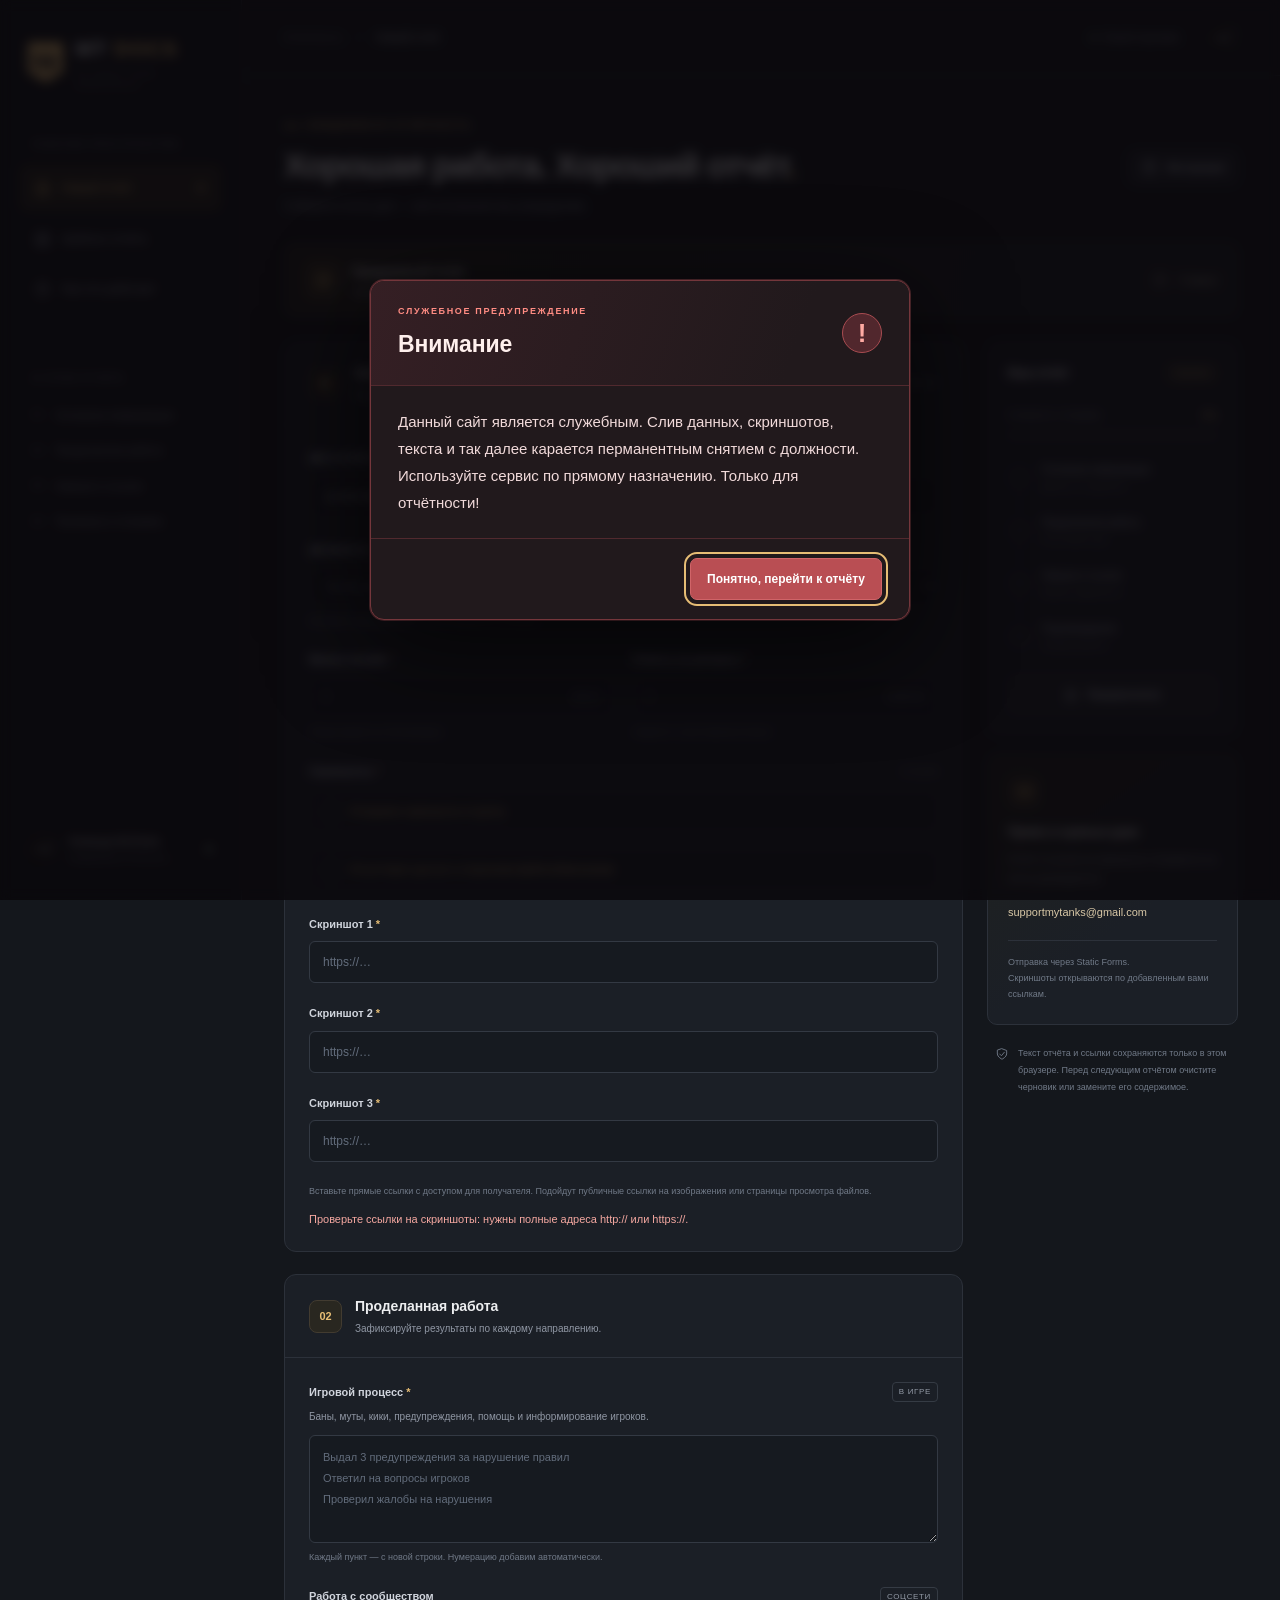
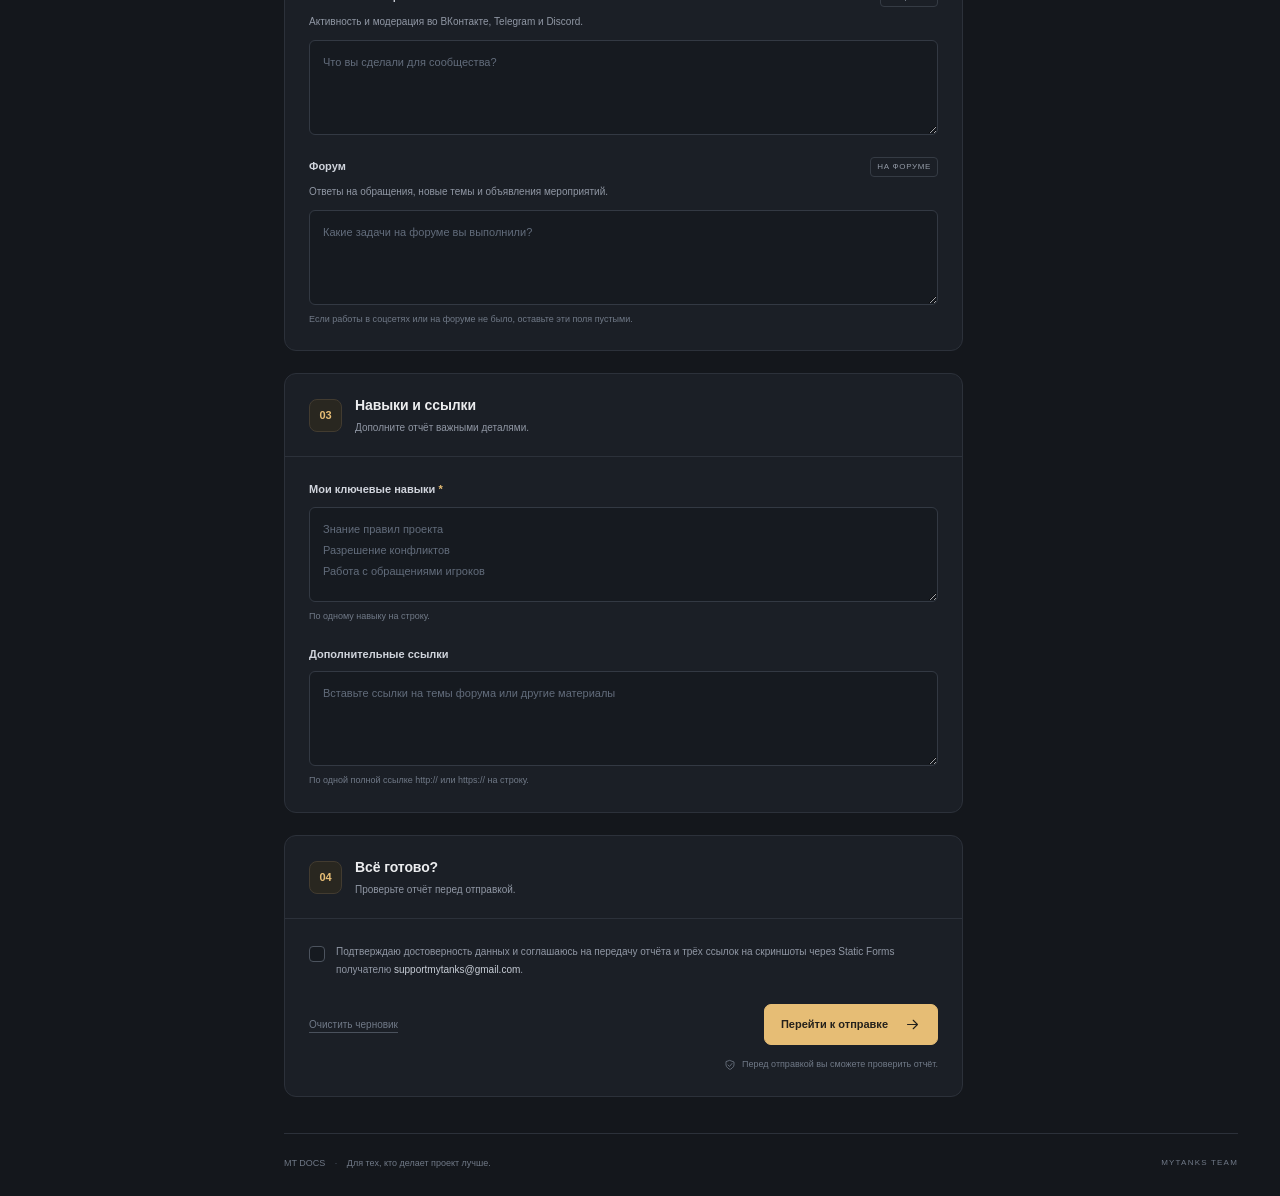
<file: index.html>
<!doctype html>
<html lang="ru">
<head>
  <meta charset="UTF-8">
  <meta name="viewport" content="width=device-width, initial-scale=1">
  <meta name="theme-color" content="#14171c">
  <meta name="application-name" content="MT DOCS">
  <meta name="apple-mobile-web-app-title" content="MT DOCS">
  <meta name="apple-mobile-web-app-capable" content="yes">
  <meta name="apple-mobile-web-app-status-bar-style" content="black-translucent">
  <meta property="og:type" content="website">
  <meta property="og:title" content="MT DOCS · отчётность MyTanks">
  <meta property="og:description" content="Служебный сервис ежедневной отчётности команды MyTanks.">
  <meta property="og:image" content="https://service-mytanks.github.io/MT-DOCS/icon-512.png?v=1">
  <meta property="og:image:width" content="512">
  <meta property="og:image:height" content="512">
  <meta property="og:image:alt" content="Логотип MT DOCS">
  <meta name="twitter:card" content="summary">
  <meta name="twitter:image" content="https://service-mytanks.github.io/MT-DOCS/icon-512.png?v=1">
  <meta name="NewYearTheme" content="FALSE">
  <meta name="description" content="MT DOCS — ежедневная отчётность команды MyTanks. Работа, результаты и скриншоты в одной форме.">
  <meta http-equiv="Content-Security-Policy" content="default-src 'self'; img-src 'self' blob:; style-src 'self'; script-src 'self'; connect-src 'none'; form-action https://api.staticforms.dev; base-uri 'self'; object-src 'none'">
  <title>Новый отчёт · MT DOCS</title>
  <link rel="icon" href="./favicon-32.png?v=1" type="image/png" sizes="32x32">
  <link rel="icon" href="./favicon-16.png?v=1" type="image/png" sizes="16x16">
  <link rel="icon" href="./favicon.png?v=1" type="image/png" sizes="200x200">
  <link rel="shortcut icon" href="./favicon.ico?v=1">
  <link rel="apple-touch-icon" href="./apple-touch-icon.png?v=1" sizes="180x180">
  <link rel="manifest" href="./site.webmanifest?v=1">
  <link rel="stylesheet" href="./styles.css?v=14">
  <script src="./app.js?v=13" defer></script>
</head>
<body>
  <svg class="svg-defs" xmlns="http://www.w3.org/2000/svg" aria-hidden="true"><defs>
    <symbol id="i-doc" viewBox="0 0 24 24"><path d="M14 3H6a2 2 0 0 0-2 2v14a2 2 0 0 0 2 2h12a2 2 0 0 0 2-2V9z"/><path d="M14 3v6h6M8 13h8M8 17h5"/></symbol>
    <symbol id="i-grid" viewBox="0 0 24 24"><rect x="3" y="3" width="7" height="7" rx="1"/><rect x="14" y="3" width="7" height="7" rx="1"/><rect x="3" y="14" width="7" height="7" rx="1"/><rect x="14" y="14" width="7" height="7" rx="1"/></symbol>
    <symbol id="i-help" viewBox="0 0 24 24"><circle cx="12" cy="12" r="9"/><path d="M9.5 9a2.5 2.5 0 0 1 5 .5c0 1.8-2.5 2-2.5 3.5M12 17h.01"/></symbol>
    <symbol id="i-arrow" viewBox="0 0 24 24"><path d="M5 12h14m-6-6 6 6-6 6"/></symbol>
    <symbol id="i-check" viewBox="0 0 24 24"><path d="m5 12 4 4L19 6"/></symbol>
    <symbol id="i-upload" viewBox="0 0 24 24"><path d="M12 16V3m-5 5 5-5 5 5M4 15v5a1 1 0 0 0 1 1h14a1 1 0 0 0 1-1v-5"/></symbol>
    <symbol id="i-mail" viewBox="0 0 24 24"><rect x="3" y="5" width="18" height="14" rx="2"/><path d="m3 7 9 6 9-6"/></symbol>
    <symbol id="i-shield" viewBox="0 0 24 24"><path d="m12 3 8 3v6c0 5-8 9-8 9s-8-4-8-9V6z"/><path d="m8 12 3 3 5-6"/></symbol>
    <symbol id="i-clock" viewBox="0 0 24 24"><circle cx="12" cy="12" r="9"/><path d="M12 7v5l3 2"/></symbol>
    <symbol id="i-close" viewBox="0 0 24 24"><path d="m6 6 12 12M6 18 18 6"/></symbol>
    <symbol id="i-download" viewBox="0 0 24 24"><path d="M12 3v13m-5-5 5 5 5-5M4 17v4h16v-4"/></symbol>
  </defs></svg>

  <aside class="sidebar">
    <a class="brand" href="./" aria-label="MT DOCS — главная"><span class="brand-mark">M<span>T</span></span><span>MT <strong>DOCS</strong><small>MYTANKS TEAM WORKSPACE</small></span></a>
    <div class="workspace-label">РАБОЧЕЕ ПРОСТРАНСТВО</div>
    <nav class="primary-nav" aria-label="Основная навигация">
      <a href="#main" class="nav-item active" aria-current="page"><svg><use href="#i-doc"/></svg>Новый отчёт<span class="nav-plus">+</span></a>
      <button type="button" class="nav-item" data-open="template"><svg><use href="#i-grid"/></svg>Шаблон отчёта</button>
      <button type="button" class="nav-item" data-open="help"><svg><use href="#i-help"/></svg>Как это работает</button>
    </nav>
    <div class="sidebar-divider"></div>
    <div class="workspace-label section-nav-label">В ЭТОМ ОТЧЁТЕ</div>
    <nav class="section-nav" aria-label="Разделы отчёта">
      <a href="#basics"><span>01</span>Основная информация</a>
      <a href="#work"><span>02</span>Проделанная работа</a>
      <a href="#skills"><span>03</span>Навыки и ссылки</a>
      <a href="#finish"><span>04</span>Проверка и отправка</a>
    </nav>
    <div class="sidebar-bottom"><img class="team-avatar" src="./mytanks-avatar.jpg" alt="MyTanks" width="36" height="36"><div>Команда MyTanks<small>Ежедневная отчётность</small></div><span class="online-dot" aria-label="Веб-форма"></span></div>
  </aside>

  <div class="workspace">
    <header class="topbar"><div class="breadcrumb">Отчётность <span>/</span> <strong>Новый отчёт</strong></div><div class="topbar-right"><span class="draft-indicator" id="draft-status" role="status"><span></span>Новый черновик</span><img class="topbar-avatar" src="./mytanks-avatar.jpg" alt="MyTanks" width="36" height="36"></div></header>
    <main id="main">
      <div class="page-heading"><div><div class="eyebrow"><span></span>ЕЖЕДНЕВНАЯ ОТЧЁТНОСТЬ</div><h1>Хорошая работа. <br class="mobile-break"> Хороший отчёт<span>.</span></h1><p>Соберите итоги дня — всё остальное мы упорядочим.</p></div><button class="button button-secondary heading-help" type="button" data-open="help"><svg><use href="#i-help"/></svg>Инструкция</button></div>
      <div class="intro-strip"><div><span class="intro-icon"><svg><use href="#i-doc"/></svg></span><span><strong>Ежедневный отчёт</strong><small>Единый шаблон для команды проекта</small></span></div><span class="time-estimate"><svg><use href="#i-clock"/></svg>~ 5 минут</span></div>
      <noscript><div class="notice">Для заполнения, проверки и отправки отчёта включите JavaScript в браузере.</div></noscript>
      <div class="content-grid">
        <form id="report-form" action="https://api.staticforms.dev/submit" method="POST" target="_blank">
          <input type="hidden" name="apiKey" id="staticforms-api-key" value="sf_aca3770697761941dfd1a6f2">
          <input type="hidden" name="redirectTo" value="https://service-mytanks.github.io/MT-DOCS/thanks.html" id="staticforms-redirect">
          <input type="text" name="honeypot" hidden tabindex="-1" autocomplete="off" aria-hidden="true">
          <input type="hidden" name="subject" id="email-subject" value="MT DOCS — ежедневный отчёт">
          <input type="hidden" name="message" id="report-body">

          <section class="form-card" id="basics" aria-labelledby="basics-title">
            <div class="card-heading"><span class="section-number">01</span><div><h2 id="basics-title">Основная информация</h2><p>Расскажите, кто вы и как прошёл ваш день.</p></div><span class="required-legend">* Обязательно</span></div>
            <div class="card-body">
              <div class="field-row"><div class="field"><label for="report-date">Дата отчёта <span>*</span></label><input type="date" id="report-date" required></div><div class="field"><label for="nickname">Игровой никнейм <span>*</span></label><input type="text" id="nickname" name="name" placeholder="Ваш ник в игре" autocomplete="nickname" maxlength="64" required></div></div>
              <div class="field">
                <label for="position">Должность <span>*</span></label>
                <select id="position" required aria-describedby="position-hint">
                  <option value="" disabled selected>Выберите должность</option>
                  <optgroup label="1. Младший состав">
                    <option>Младший Хелпер</option>
                    <option>Хелпер</option>
                  </optgroup>
                  <optgroup label="2. Средний состав">
                    <option>Младший модератор</option>
                    <option>Модератор</option>
                    <option>Старший модератор</option>
                    <option>Администратор</option>
                    <option>Старший администратор</option>
                  </optgroup>
                  <optgroup label="3. Старший состав — на выбор">
                    <option>Тестировщик</option>
                    <option>Медиа-продакшн</option>
                    <option>Технический специалист</option>
                    <option>Следящий за форумом</option>
                    <option>Старший следящий за форумом</option>
                    <option>Следящий за битвами</option>
                    <option>Старший следящий за битвами</option>
                  </optgroup>
                  <optgroup label="4. Старший и Технический состав">
                    <option>Зам.куратора технических специалистов</option>
                    <option>Куратор технических специалистов</option>
                    <option>Зам куратора администрации</option>
                    <option>Куратор администрации</option>
                    <option>Заместитель Куратора Агентов Поддержки</option>
                    <option>Куратор Агентов Поддержки</option>
                  </optgroup>
                  <optgroup label="5. Высший Административный Состав">
                    <option>Заместитель главного администратора</option>
                  </optgroup>
                </select>
                <small id="position-hint">Выберите вашу должность. Она отобразится в письме</small>
              </div>
              <div class="field-row"><div class="field"><label for="online-minutes">Время онлайн <span>*</span></label><div class="input-with-unit"><input type="number" id="online-minutes" min="0" max="1440" step="1" placeholder="0" inputmode="numeric" required><span>минут</span></div><small>Общее время за отчётный день</small></div><div class="field"><label for="report-count">Ответы на репорты <span>*</span></label><div class="input-with-unit"><input type="number" id="report-count" min="0" max="99999" step="1" placeholder="0" inputmode="numeric" required><span>ответов</span></div><small>Укажите 0, если ответов не было</small></div></div>
              <div class="upload-heading"><label for="screenshot-1">Скриншоты <span>*</span></label><span>3 ссылки</span></div>
              <div class="screenshot-options" role="group" aria-label="Как передать скриншоты">
                <label class="screenshot-option"><input type="checkbox" id="screenshots-to-group"><span>Отправлю скриншоты в группу</span></label>
                <label class="screenshot-option"><input type="checkbox" id="screenshots-no-hosting"><span>Отсутствует доступ к сторонним файлообменникам</span></label>
              </div>
              <div class="field screenshot-link-field"><label for="screenshot-1">Скриншот 1 <span>*</span></label><input type="url" id="screenshot-1" name="screenshot_1" maxlength="2048" placeholder="https://…" inputmode="url" autocomplete="url" required aria-describedby="upload-hint file-error"></div>
              <div class="field screenshot-link-field"><label for="screenshot-2">Скриншот 2 <span>*</span></label><input type="url" id="screenshot-2" name="screenshot_2" maxlength="2048" placeholder="https://…" inputmode="url" autocomplete="url" required aria-describedby="upload-hint file-error"></div>
              <div class="field screenshot-link-field"><label for="screenshot-3">Скриншот 3 <span>*</span></label><input type="url" id="screenshot-3" name="screenshot_3" maxlength="2048" placeholder="https://…" inputmode="url" autocomplete="url" required aria-describedby="upload-hint file-error"></div>
              <p class="field-hint" id="upload-hint">Вставьте прямые ссылки с доступом для получателя. Подойдут публичные ссылки на изображения или страницы просмотра файлов.</p><p class="field-error" id="file-error" role="alert" hidden></p>
            </div>
          </section>

          <section class="form-card" id="work" aria-labelledby="work-title">
            <div class="card-heading"><span class="section-number">02</span><div><h2 id="work-title">Проделанная работа</h2><p>Зафиксируйте результаты по каждому направлению.</p></div></div>
            <div class="card-body">
              <div class="field"><div class="label-row"><label for="game-work">Игровой процесс <span>*</span></label><span class="field-tag">В ИГРЕ</span></div><p class="field-description">Баны, муты, кики, предупреждения, помощь и информирование игроков.</p><textarea id="game-work" rows="4" maxlength="8000" required placeholder="Выдал 3 предупреждения за нарушение правил&#10;Ответил на вопросы игроков&#10;Проверил жалобы на нарушения"></textarea><small>Каждый пункт — с новой строки. Нумерацию добавим автоматически.</small></div>
              <div class="field"><div class="label-row"><label for="community-work">Работа с сообществом</label><span class="field-tag">СОЦСЕТИ</span></div><p class="field-description">Активность и модерация во ВКонтакте, Telegram и Discord.</p><textarea id="community-work" rows="3" maxlength="8000" placeholder="Что вы сделали для сообщества?"></textarea></div>
              <div class="field"><div class="label-row"><label for="forum-work">Форум</label><span class="field-tag">НА ФОРУМЕ</span></div><p class="field-description">Ответы на обращения, новые темы и объявления мероприятий.</p><textarea id="forum-work" rows="3" maxlength="8000" placeholder="Какие задачи на форуме вы выполнили?"></textarea><small>Если работы в соцсетях или на форуме не было, оставьте эти поля пустыми.</small></div>
            </div>
          </section>

          <section class="form-card" id="skills" aria-labelledby="skills-title">
            <div class="card-heading"><span class="section-number">03</span><div><h2 id="skills-title">Навыки и ссылки</h2><p>Дополните отчёт важными деталями.</p></div></div>
            <div class="card-body">
              <div class="field"><label for="key-skills">Мои ключевые навыки <span>*</span></label><textarea id="key-skills" rows="3" maxlength="4000" placeholder="Знание правил проекта&#10;Разрешение конфликтов&#10;Работа с обращениями игроков" required></textarea><small>По одному навыку на строку.</small></div>
              <div class="field"><label for="links">Дополнительные ссылки</label><textarea id="links" rows="3" maxlength="6000" placeholder="Вставьте ссылки на темы форума или другие материалы" aria-describedby="links-hint"></textarea><small id="links-hint">По одной полной ссылке http:// или https:// на строку.</small></div>
            </div>
          </section>

          <section class="form-card finish-card" id="finish" aria-labelledby="finish-title">
            <div class="card-heading"><span class="section-number">04</span><div><h2 id="finish-title">Всё готово?</h2><p>Проверьте отчёт перед отправкой.</p></div></div>
            <div class="card-body"><label class="consent"><input id="consent" type="checkbox" required><span>Подтверждаю достоверность данных и соглашаюсь на передачу отчёта и трёх ссылок на скриншоты через Static Forms получателю <strong>supportmytanks@gmail.com</strong>.</span></label><div class="form-actions"><button type="button" class="text-button" id="clear-draft">Очистить черновик</button><button type="submit" class="button button-primary" id="review-button">Перейти к отправке<svg><use href="#i-arrow"/></svg></button></div><p class="submit-note"><svg><use href="#i-shield"/></svg>Перед отправкой вы сможете проверить отчёт.</p></div>
          </section>
        </form>

        <aside class="report-aside" aria-label="Состояние отчёта">
          <div class="aside-card progress-card"><div class="aside-heading"><h3>Ваш отчёт</h3><span class="draft-badge">Черновик</span></div><div class="progress-summary"><span>Готовность к отправке</span><strong id="progress-value">0%</strong></div><progress id="report-progress" max="4" value="0" aria-label="Готовность отчёта"></progress><ol class="checklist"><li data-check="basics"><span class="check-circle">1</span><div>Основная информация<small>Данные и 3 скриншота</small></div></li><li data-check="work"><span class="check-circle">2</span><div>Проделанная работа<small>Итоги вашего дня</small></div></li><li data-check="skills"><span class="check-circle">3</span><div>Навыки и ссылки<small>Важные подробности</small></div></li><li data-check="finish"><span class="check-circle">4</span><div>Подтверждение<small>Проверка данных</small></div></li></ol><button type="button" class="button button-secondary preview-button" id="preview-button"><svg><use href="#i-doc"/></svg>Предпросмотр</button></div>
          <div class="aside-card delivery-card"><span class="delivery-icon"><svg><use href="#i-mail"/></svg></span><h3>Прямо в нужные руки</h3><p>Отчёт и ссылки на скриншоты отправятся на почту руководителя.</p><span class="recipient">supportmytanks@gmail.com</span><div class="delivery-note">Отправка через Static Forms.<br>Скриншоты открываются по добавленным вами ссылкам.</div></div>
          <div class="local-note"><svg><use href="#i-shield"/></svg><p>Текст отчёта и ссылки сохраняются только в этом браузере. Перед следующим отчётом очистите черновик или замените его содержимое.</p></div>
        </aside>
      </div>
      <footer class="page-footer"><span>MT DOCS <span class="footer-dot">·</span> Для тех, кто делает проект лучше.</span><span>MYTANKS TEAM</span></footer>
    </main>
  </div>

  <dialog id="service-warning" aria-labelledby="service-warning-title" class="service-warning"><div class="dialog-heading"><div><span class="eyebrow">СЛУЖЕБНОЕ ПРЕДУПРЕЖДЕНИЕ</span><h2 id="service-warning-title">Внимание</h2></div><span class="service-warning-mark" aria-hidden="true">!</span></div><div class="dialog-body"><p class="service-warning-copy">Данный сайт является служебным. Слив данных, скриншотов, текста и так далее карается перманентным снятием с должности. Используйте сервис по прямому назначению. Только для отчётности!</p></div><div class="dialog-actions"><button type="button" class="button button-primary" data-close>Понятно, перейти к отчёту</button></div></dialog>

  <dialog id="preview-dialog" aria-labelledby="preview-title"><div class="dialog-heading"><div><span class="eyebrow">ПЕРЕД ОТПРАВКОЙ</span><h2 id="preview-title">Ваш ежедневный отчёт</h2></div><button type="button" class="icon-button" data-close aria-label="Закрыть предпросмотр"><svg><use href="#i-close"/></svg></button></div><div class="dialog-body"><p class="dialog-description" id="preview-description">Так будет выглядеть отчёт и три ссылки на скриншоты.</p><pre id="preview-text"></pre><div class="preview-attachments" id="preview-attachments"></div><p class="notice compact" id="send-notice">После подтверждения отчёт будет передан Static Forms обычной POST-формой.</p><p class="field-error" id="send-error" role="alert" hidden></p></div><div class="dialog-actions"><button type="button" class="button button-secondary" id="download-report"><svg><use href="#i-download"/></svg>Скачать .txt</button><button type="button" class="button button-primary" id="confirm-send">Перейти к отправке<svg><use href="#i-arrow"/></svg></button><button type="button" class="button button-primary" id="back-to-form" data-close hidden>Продолжить заполнение</button></div></dialog>

  <dialog id="help-dialog" aria-labelledby="help-title"><div class="dialog-heading"><div><span class="eyebrow">ВСЁ ПРОСТО</span><h2 id="help-title">Один день. Один отчёт.</h2></div><button type="button" class="icon-button" data-close aria-label="Закрыть инструкцию"><svg><use href="#i-close"/></svg></button></div><div class="dialog-body help-body"><ol><li><strong>Заполните основные данные</strong><p>Выберите дату, укажите никнейм, должность, минуты онлайна и число ответов на репорты.</p></li><li><strong>Добавьте 3 ссылки на скриншоты</strong><p>Сначала загрузите изображения в файловое хранилище и откройте доступ получателю отчёта. Затем вставьте три ссылки.</p></li><li><strong>Подведите итоги</strong><p>Каждую выполненную задачу и навык напишите с новой строки. Если игровой работы не было, укажите это явно. Необязательные разделы можно оставить пустыми.</p></li><li><strong>Проверьте и отправьте</strong><p>Откройте предпросмотр и подтвердите отправку отчёта через Static Forms.</p></li></ol><div class="notice"><strong>Получатель отчётов</strong><p>Static Forms отправляет письма адресату, настроенному в разделе Delivery вашей формы. Убедитесь, что там указан supportmytanks@gmail.com и что адрес подтверждён.</p></div><p class="privacy-note">Сайт публичный, но сами отчёты не публикуются на GitHub. Ссылки на скриншоты обрабатываются Static Forms и выбранным файловым хранилищем. Убедитесь, что ссылки открываются у получателя. Локальный черновик доступен другим пользователям этого браузера: на общем компьютере очищайте его после работы.</p></div></dialog>

  <dialog id="clear-dialog" aria-labelledby="clear-title"><div class="dialog-heading"><h2 id="clear-title">Очистить черновик?</h2><button type="button" class="icon-button" data-close aria-label="Отмена"><svg><use href="#i-close"/></svg></button></div><div class="dialog-body"><p>Все поля и ссылки будут очищены. Сохранённый в этом браузере текст тоже будет удалён.</p></div><div class="dialog-actions"><button type="button" class="button button-secondary" data-close>Отмена</button><button type="button" class="button button-danger" id="confirm-clear">Очистить</button></div></dialog>
  <div class="toast" id="toast" role="status" hidden></div>
</body>
</html>
</file>
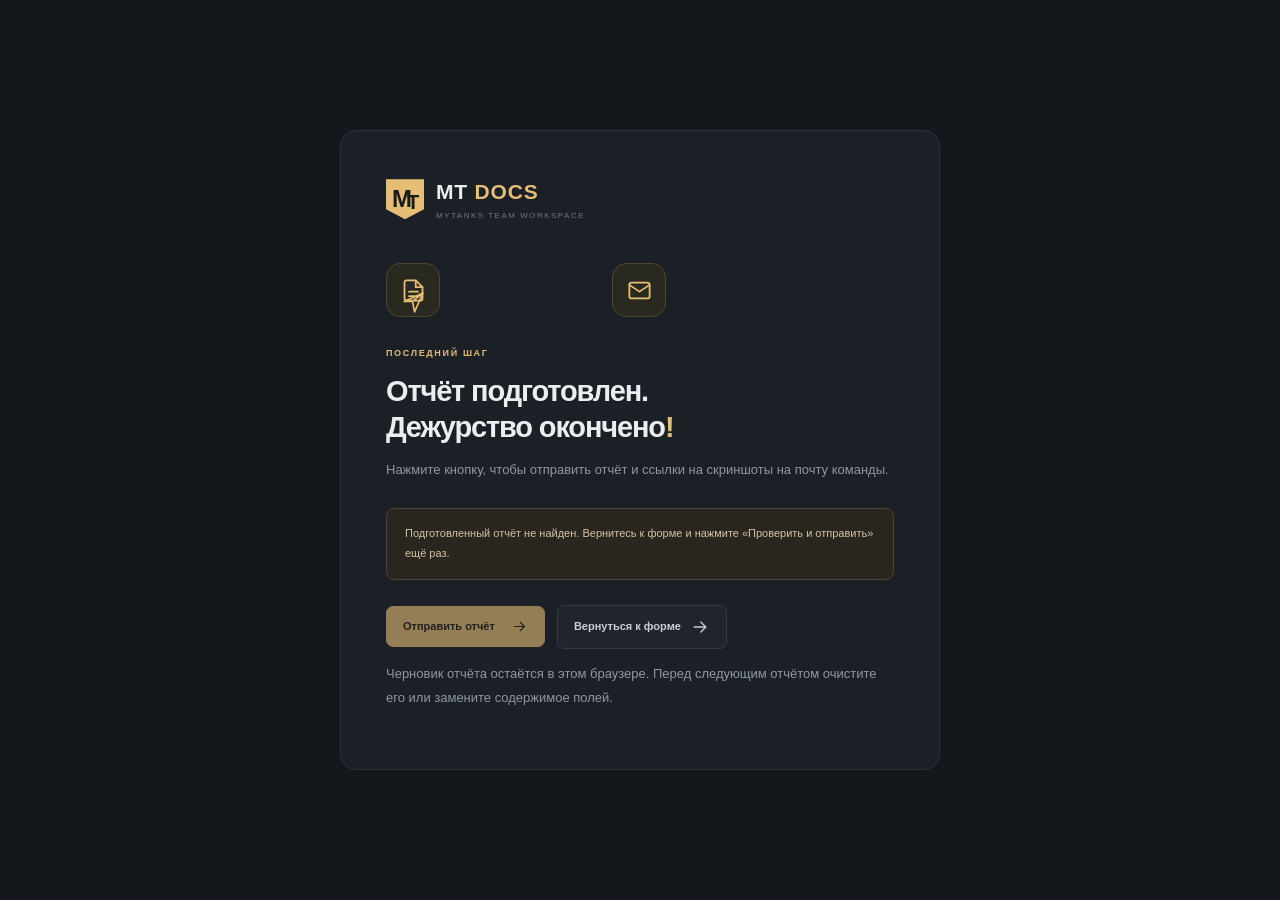
<file: thanks.html>
<!doctype html>
<html lang="ru">
<head>
  <meta charset="UTF-8">
  <meta name="viewport" content="width=device-width, initial-scale=1">
  <meta name="theme-color" content="#14171c">
  <meta name="application-name" content="MT DOCS">
  <meta name="apple-mobile-web-app-title" content="MT DOCS">
  <meta name="apple-mobile-web-app-capable" content="yes">
  <meta name="apple-mobile-web-app-status-bar-style" content="black-translucent">
  <meta name="robots" content="noindex">
  <meta http-equiv="Content-Security-Policy" content="default-src 'self'; style-src 'self'; script-src 'self'; form-action https://api.staticforms.dev; object-src 'none'; base-uri 'self'">
  <title>Отправка отчёта · MT DOCS</title>
  <link rel="icon" href="./favicon-32.png?v=1" type="image/png" sizes="32x32">
  <link rel="icon" href="./favicon-16.png?v=1" type="image/png" sizes="16x16">
  <link rel="icon" href="./favicon.png?v=1" type="image/png" sizes="200x200">
  <link rel="shortcut icon" href="./favicon.ico?v=1">
  <link rel="apple-touch-icon" href="./apple-touch-icon.png?v=1" sizes="180x180">
  <link rel="manifest" href="./site.webmanifest?v=1">
  <link rel="stylesheet" href="./styles.css?v=12">
  <script src="./thanks.js?v=3" defer></script>
</head>
<body class="success-layout">
  <main class="success-card">
    <a class="brand" href="https://service-mytanks.github.io/MT-DOCS/" aria-label="Вернуться в MT DOCS"><span class="brand-mark">M<span>T</span></span><span>MT <strong>DOCS</strong><small>MYTANKS TEAM WORKSPACE</small></span></a>
    <div class="delivery-animation" aria-hidden="true">
      <span class="delivery-endpoint"><svg viewBox="0 0 24 24"><path d="M14 3H6a2 2 0 0 0-2 2v14a2 2 0 0 0 2 2h12a2 2 0 0 0 2-2V9z"/><path d="M14 3v6h6M8 13h8M8 17h5"/></svg></span>
      <svg class="delivery-flight" viewBox="0 0 24 24"><path d="m3 11 18-8-8 18-2-10-8-0Z M11 11l10-8"/></svg>
      <span class="delivery-endpoint"><svg viewBox="0 0 24 24"><rect x="3" y="5" width="18" height="14" rx="2"/><path d="m3 7 9 6 9-6"/></svg></span>
    </div>
    <div class="eyebrow">ПОСЛЕДНИЙ ШАГ</div>
    <h1>Отчёт подготовлен.<br>Дежурство окончено<span>!</span></h1>
    <p>Нажмите кнопку, чтобы отправить отчёт и ссылки на скриншоты на почту команды.</p>
    <div class="notice" id="send-status" role="status">Загружаем подготовленный отчёт…</div>
    <div class="success-actions">
      <form id="send-report-form" action="https://api.staticforms.dev/submit" method="POST" target="_blank">
        <input type="hidden" name="apiKey" value="sf_aca3770697761941dfd1a6f2">
        <input type="hidden" name="redirectTo" value="https://service-mytanks.github.io/MT-DOCS/thanks.html?sent=1">
        <input type="text" name="honeypot" hidden tabindex="-1" autocomplete="off" aria-hidden="true">
        <input type="hidden" name="name" id="send-name">
        <input type="hidden" name="subject" id="send-subject">
        <input type="hidden" name="message" id="send-message">
        <input type="hidden" name="screenshot_1" id="send-screenshot-1">
        <input type="hidden" name="screenshot_2" id="send-screenshot-2">
        <input type="hidden" name="screenshot_3" id="send-screenshot-3">
        <button class="button button-primary" id="send-report-button" type="submit" disabled>Отправить отчёт <svg viewBox="0 0 24 24" aria-hidden="true"><path d="M5 12h14m-6-6 6 6-6 6"/></svg></button>
      </form>
      <a class="button button-secondary" href="https://service-mytanks.github.io/MT-DOCS/">Вернуться к форме <svg viewBox="0 0 24 24" aria-hidden="true"><path d="M5 12h14m-6-6 6 6-6 6"/></svg></a>
    </div>
    <p>Черновик отчёта остаётся в этом браузере. Перед следующим отчётом очистите его или замените содержимое полей.</p>
  </main>
</body>
</html>
</file>
<file: styles.css>
@charset "UTF-8";
:root{color-scheme:dark;--bg:#14171c;--sidebar:#111419;--card:#1b1f26;--input:#161a20;--border:#2c313a;--text:#ecedef;--muted:#9097a4;--faint:#707987;--accent:#e6bd75;--accent-dark:#27251f;--green:#92b8a0;--radius:12px;font-family:Inter,"Segoe UI",Arial,sans-serif;font-synthesis:none}
*{box-sizing:border-box}html{scroll-behavior:smooth;scroll-padding-top:95px}body{margin:0;background:var(--bg);color:var(--text);font-size:14px;line-height:1.5}button,input,select,textarea{font:inherit}button,a,input,select,textarea{-webkit-tap-highlight-color:transparent}button{cursor:pointer}button:disabled{cursor:wait;opacity:.6}a{color:inherit;text-decoration:none}button{color:inherit}svg{width:20px;height:20px;fill:none;stroke:currentColor;stroke-width:1.6;stroke-linecap:round;stroke-linejoin:round;flex-shrink:0}button svg{width:17px;height:17px}.svg-defs{position:absolute;width:0;height:0;overflow:hidden}button:focus-visible,a:focus-visible{outline:2px solid var(--accent);outline-offset:4px}[hidden]{display:none!important}
.sidebar{width:242px;background:var(--sidebar);border-right:1px solid var(--border);position:fixed;inset:0 auto 0 0;padding:33px 20px;display:flex;flex-direction:column;z-index:30}.brand{display:flex;gap:12px;align-items:center;margin:0 8px 46px;font-size:21px;font-weight:750;letter-spacing:.8px}.brand strong{color:var(--accent);font-weight:550}.brand small{display:block;font-size:8px;font-weight:500;letter-spacing:1.5px;color:var(--faint);margin-top:3px}.brand-mark{width:38px;height:40px;background:var(--accent);color:#1a1b1d;display:flex;align-items:center;justify-content:center;letter-spacing:-5px;padding-right:4px;font-size:24px;font-weight:900;clip-path:polygon(0 0,100% 0,100% 75%,50% 100%,0 75%)}.brand-mark span{transform:translateY(3px);font-size:20px}.workspace-label{font-size:9px;letter-spacing:1.35px;color:var(--faint);font-weight:600;margin:0 13px 14px}.primary-nav{display:flex;flex-direction:column;gap:6px}.nav-item{display:flex;align-items:center;gap:11px;width:100%;padding:12px 13px;border:1px solid transparent;border-radius:7px;background:none;font-size:12px;text-align:left;color:#9da4af;transition:background .15s,color .15s}.nav-item:hover{background:#1c2026;color:var(--text)}.nav-item.active{background:#28261f;border-color:#3c3428;color:var(--accent)}.nav-item svg{width:17px;height:17px}.nav-plus{margin-left:auto;font-size:20px;line-height:1;font-weight:300}.sidebar-divider{height:1px;background:var(--border);margin:30px 12px}.section-nav{display:flex;flex-direction:column;gap:19px;padding:7px 12px}.section-nav a{font-size:11px;color:#969daa;display:flex;align-items:center;gap:12px}.section-nav a:hover{color:var(--accent)}.section-nav a span{font-size:10px;color:#666f7d;font-variant-numeric:tabular-nums}.sidebar-bottom{margin-top:auto;display:flex;align-items:center;gap:10px;padding:22px 3px 0;border-top:1px solid var(--border);font-size:11px}.sidebar-bottom small{display:block;font-size:9px;color:var(--faint);margin-top:3px}.team-avatar{display:block;width:36px;height:36px;flex-shrink:0;object-fit:cover;border:1px solid var(--border);border-radius:50%;background:#111}.online-dot{height:6px;width:6px;border-radius:50%;background:var(--green);margin-left:auto;margin-right:6px}.workspace{margin-left:242px}.topbar{height:76px;border-bottom:1px solid var(--border);padding:0 42px;display:flex;align-items:center;justify-content:space-between;background:var(--bg)}.breadcrumb{font-size:11px;color:var(--faint);display:flex;gap:15px;align-items:center}.breadcrumb span{color:#4d5561}.breadcrumb strong{font-weight:500;color:#c5c9d0}.topbar-right{display:flex;align-items:center;gap:23px}.draft-indicator{font-size:10px;color:var(--muted);display:flex;align-items:center;gap:7px}.draft-indicator>span{width:5px;height:5px;border-radius:50%;background:var(--green)}.topbar-avatar{display:block;width:36px;height:36px;flex-shrink:0;object-fit:cover;border:1px solid #3b3a34;border-radius:50%;background:#111}main{max-width:1440px;margin:auto;padding:43px 42px 0}.page-heading{display:flex;align-items:center;justify-content:space-between;gap:20px;margin-bottom:28px}.eyebrow{font-size:9px;letter-spacing:1.65px;color:var(--accent);font-weight:600;display:flex;align-items:center;gap:8px}.eyebrow>span{display:block;width:15px;height:2px;background:var(--accent)}h1{font-size:clamp(25px,2.6vw,36px);letter-spacing:-1.15px;font-weight:620;line-height:1.25;margin:12px 0 11px}h1>span{color:var(--accent)}.page-heading p{font-size:12px;color:var(--muted);margin:0}.mobile-break{display:none}.button{min-height:40px;border:1px solid transparent;border-radius:7px;display:inline-flex;align-items:center;justify-content:center;gap:9px;font-size:11px;font-weight:600;padding:11px 16px;transition:background .16s,transform .16s;white-space:nowrap}.button:hover{transform:translateY(-1px)}.button-secondary{background:#20242b;border-color:#343943;color:#c9ced6}.button-secondary:hover{background:#292e37}.button-primary{color:#24211b;background:var(--accent);border-color:var(--accent)}.button-primary:hover{background:#f0cc90}.button-primary svg{margin-left:7px}.heading-help{font-size:10px;min-height:35px;padding:8px 12px;align-self:center}.intro-strip{display:flex;align-items:center;justify-content:space-between;border:1px solid #39352d;background:linear-gradient(100deg,#25241f 0%,#1d2025 75%);border-radius:9px;padding:16px 19px;margin-bottom:24px}.intro-strip>div{display:flex;align-items:center;gap:12px}.intro-icon{color:var(--accent);display:grid;place-items:center;border:1px solid #4c4231;background:#353023;border-radius:8px;width:37px;height:40px}.intro-icon svg{width:18px}.intro-strip strong{font-size:12px;font-weight:600}.intro-strip small{display:block;margin-top:2px;font-size:10px;color:var(--muted)}.time-estimate{display:flex;align-items:center;gap:6px;font-size:10px;color:#c4bba8}.time-estimate svg{width:14px;height:14px}.content-grid{display:grid;grid-template-columns:minmax(0,1fr) 251px;gap:24px;align-items:start}form{min-width:0}.form-card{background:var(--card);border:1px solid var(--border);border-radius:var(--radius);margin-bottom:22px;overflow:hidden;scroll-margin-top:20px}.card-heading{display:flex;align-items:center;gap:13px;border-bottom:1px solid var(--border);padding:21px 24px}.section-number{font-size:11px;color:var(--accent);font-weight:600;display:grid;place-items:center;width:33px;height:33px;border:1px solid #423b30;background:#292720;border-radius:8px;font-variant-numeric:tabular-nums;flex-shrink:0}h2{font-size:14px;letter-spacing:-.1px;font-weight:600;margin:0}.card-heading p{font-size:10px;color:var(--muted);margin:4px 0 0}.required-legend{font-size:9px;color:var(--faint);margin-left:auto;white-space:nowrap}.card-body{padding:24px}.field{margin-bottom:22px;min-width:0}.field:last-child{margin-bottom:0}.field-row{display:grid;grid-template-columns:1fr 1fr;gap:18px}.field-row>.field{margin-bottom:22px}label{display:block;font-size:11px;font-weight:550;margin-bottom:9px;color:#d0d4dc}label>span:not(.upload-number){color:var(--accent)}input:not([type=checkbox],[type=file],[type=hidden]),select,textarea{display:block;width:100%;padding:11px 13px;background:var(--input);color:#e6e8eb;border:1px solid #333943;border-radius:6px;font-size:12px;outline:none;transition:border-color .16s,box-shadow .16s;min-height:41px}input:not([type=checkbox],[type=file],[type=hidden]):focus,select:focus,textarea:focus{border-color:#b99760;box-shadow:0 0 0 3px #e6bd7510}input::placeholder,textarea::placeholder{color:#626c7b;opacity:1}select{min-width:0;max-width:100%;cursor:pointer;text-overflow:ellipsis}select:required:invalid{color:var(--faint)}select option,select optgroup{background:var(--input);color:var(--text)}input[type=date]{color:#c9cfd7}input[type=date]::-webkit-calendar-picker-indicator{opacity:.5;cursor:pointer}input[type=number]{appearance:textfield;-moz-appearance:textfield}input[type=number]::-webkit-inner-spin-button{appearance:none}textarea{resize:vertical;min-height:95px;line-height:1.9;font-size:11px}.input-with-unit{position:relative}.input-with-unit input{padding-right:76px!important}.input-with-unit>span{position:absolute;right:13px;top:12px;font-size:11px;color:var(--faint);pointer-events:none}.field>small{font-size:9px;color:var(--faint);display:block;margin-top:7px;line-height:1.65}.upload-heading{display:flex;align-items:center;justify-content:space-between;gap:10px;margin:1px 0 11px}.upload-heading label{margin:0}.upload-heading>span{font-size:9px;color:var(--faint)}.uploads{display:grid;grid-template-columns:repeat(3,minmax(0,1fr));gap:11px}.upload-slot{min-width:0}.upload-zone{height:136px;position:relative;border:1px dashed #414650;border-radius:7px;display:flex;flex-direction:column;align-items:center;justify-content:center;background:#181c22;margin:0;cursor:pointer;overflow:hidden;transition:border-color .16s,background .16s}.upload-zone:hover,.upload-zone:focus-within{border-color:var(--accent);background:#22231f}.upload-zone input{position:absolute;inset:0;width:100%;height:100%;opacity:0;cursor:pointer;z-index:3}.upload-zone>svg{width:21px;height:21px;color:#929aaa;margin:4px 0 13px}.upload-zone strong{font-size:9px;font-weight:500;color:#b6bdc8}.upload-zone small{font-size:8px;color:var(--faint);margin-top:5px}.upload-number{position:absolute;top:9px;left:11px;font-size:8px;color:#616b79}.file-preview{position:absolute;inset:0;width:100%;height:100%;object-fit:cover}.file-caption{display:flex;align-items:center;gap:4px;padding:5px 2px;font-size:9px;color:var(--muted)}.file-caption>span{overflow:hidden;text-overflow:ellipsis;white-space:nowrap;flex:1}.file-caption button{background:none;border:none;font-size:19px;color:var(--muted);min-width:25px}.field-hint{font-size:9px;color:var(--faint);margin:11px 0 0;line-height:1.7}.field-error{font-size:11px;color:#f5a8a1;margin-bottom:0}.label-row{display:flex;align-items:center;justify-content:space-between;gap:15px}.label-row label{margin-bottom:0}.field-tag{font-size:8px;letter-spacing:.65px;color:#939aa6;border:1px solid #353b44;border-radius:4px;padding:3px 6px}.field-description{font-size:10px;color:var(--muted);margin:7px 0 11px}.consent{display:flex;gap:11px;align-items:flex-start;line-height:1.8;font-size:10px;font-weight:400;cursor:pointer}.consent>span{color:var(--muted)!important}.consent strong{color:#c7cdd6;font-weight:500;overflow-wrap:anywhere}.consent input{appearance:none;width:16px;height:16px;border:1px solid #4c535e;border-radius:4px;background:#161a20;flex-shrink:0;margin:3px 0 0;display:grid;place-content:center;cursor:pointer}.consent input:checked{background:var(--accent);border-color:var(--accent)}.consent input:checked::after{content:"";width:7px;height:4px;transform:translateY(-1px) rotate(-45deg);border-bottom:2px solid #24211b;border-left:2px solid #24211b}.consent input:focus-visible{outline:2px solid var(--accent);outline-offset:3px}.form-actions{display:flex;align-items:center;justify-content:space-between;gap:15px;margin-top:25px}.text-button{background:none;border:none;color:var(--faint);padding:7px 0;font-size:10px;text-decoration:underline;text-decoration-color:#4a515c;text-underline-offset:4px}.text-button:hover{color:var(--text)}.submit-note{display:flex;align-items:center;justify-content:flex-end;gap:6px;color:var(--faint);font-size:9px;margin:13px 0 0}.submit-note svg{width:12px;height:12px}.report-aside{position:sticky;top:24px}.aside-card{border:1px solid var(--border);border-radius:10px;background:var(--card);padding:21px 20px;margin-bottom:17px}.aside-heading{display:flex;align-items:center;justify-content:space-between}.aside-card h3{margin:0;font-size:12px;font-weight:600}.draft-badge{border:1px solid #3c3b35;background:#2b2924;color:#cdb787;font-size:8px;padding:3px 7px;border-radius:5px}.progress-summary{display:flex;align-items:center;justify-content:space-between;margin:25px 0 10px;font-size:9px;color:var(--muted)}.progress-summary strong{color:var(--accent);font-size:10px;font-weight:500}progress{display:block;width:100%;height:4px;appearance:none;border:0;background:#32363d;border-radius:4px;overflow:hidden}progress::-webkit-progress-bar{background:#32363d;border-radius:4px}progress::-webkit-progress-value{background:var(--accent);border-radius:4px;transition:width .25s}progress::-moz-progress-bar{background:var(--accent)}.checklist{list-style:none;padding:0;margin:25px 0 23px;display:flex;flex-direction:column;gap:22px}.checklist li{display:flex;gap:11px;align-items:center;font-size:10px;color:#bfc5ce;position:relative}.checklist li:not(:last-child)::after{content:"";position:absolute;left:11px;top:27px;width:1px;height:22px;background:#323741}.check-circle{display:grid;place-items:center;width:23px;height:23px;border-radius:50%;border:1px solid #414855;color:#788391;font-size:9px;flex-shrink:0}.checklist small{display:block;font-size:8px;color:var(--faint);margin-top:4px}.checklist li.complete .check-circle{color:var(--accent);border-color:#6d5938;background:#302b22}.check-circle svg{width:13px;height:13px;stroke-width:2}.preview-button{width:100%;font-size:10px;min-height:36px}.preview-button svg{width:14px;height:14px}.delivery-card{padding-top:22px;background:linear-gradient(145deg,#20221f,#1b1f26 60%)}.delivery-icon{display:grid;place-items:center;width:32px;height:32px;border-radius:8px;background:#302c23;border:1px solid #473d2c;color:var(--accent);margin-bottom:15px}.delivery-icon svg{width:17px}.delivery-card p{font-size:10px;color:var(--muted);line-height:1.9;margin:9px 0 13px}.recipient{font-size:11px;color:#d9c8a7;overflow-wrap:anywhere}.delivery-note{border-top:1px solid var(--border);margin-top:18px;padding-top:13px;color:var(--faint);font-size:9px;line-height:1.8}.local-note{display:flex;gap:9px;padding:3px 8px;color:var(--faint)}.local-note svg{width:14px;height:14px;margin-top:2px}.local-note p{font-size:9px;line-height:1.9;margin:0}.page-footer{border-top:1px solid var(--border);padding:23px 0 26px;margin-top:14px;display:flex;justify-content:space-between;gap:15px;font-size:9px;color:var(--faint)}.page-footer>span:last-child{font-size:8px;letter-spacing:1.2px}.footer-dot{padding:0 7px;color:#4c5664}.notice{font-size:12px;line-height:1.8;padding:15px 18px;border:1px solid #504533;border-radius:8px;background:#29261f;color:#d5c4a5}.notice p{margin:6px 0 0}.notice.compact{font-size:10px;padding:12px 14px}.icon-button{display:grid;place-items:center;background:none;border:1px solid var(--border);border-radius:7px;width:33px;height:33px;color:var(--muted);flex-shrink:0}.icon-button:hover{color:var(--text);background:#2b3039}dialog{width:min(720px,calc(100% - 32px));max-height:90vh;padding:0;border:1px solid #3b424d;border-radius:14px;background:var(--card);color:var(--text);box-shadow:0 20px 100px #0008}dialog::backdrop{background:#090c11bd;backdrop-filter:blur(5px)}.dialog-heading{display:flex;align-items:center;justify-content:space-between;gap:15px;padding:24px 27px;border-bottom:1px solid var(--border)}.dialog-heading h2{font-size:21px;margin-top:7px;font-weight:550}.dialog-body{padding:23px 27px;max-height:60vh;overflow:auto}.dialog-description{font-size:12px;color:var(--muted);margin:0 0 19px}.dialog-body pre{white-space:pre-wrap;overflow-wrap:anywhere;font:12px/1.9 "Segoe UI",Arial,sans-serif;margin:0;padding:20px;background:var(--input);border:1px solid var(--border);border-radius:8px;color:#d9dee6}.dialog-actions{border-top:1px solid var(--border);padding:19px 27px;display:flex;align-items:center;justify-content:space-between;gap:12px}.preview-attachments{display:flex;flex-wrap:wrap;gap:7px;margin:14px 0}.attachment-chip{font-size:10px;background:#2a2e36;border:1px solid #3a414b;border-radius:5px;padding:5px 9px;overflow-wrap:anywhere}.help-body ol{list-style:none;counter-reset:steps;padding:0;margin:0 0 25px}.help-body li{counter-increment:steps;position:relative;padding-left:38px;margin-bottom:24px}.help-body li::before{content:counter(steps,decimal-leading-zero);position:absolute;left:0;top:0;font-size:12px;color:var(--accent);font-variant-numeric:tabular-nums}.help-body strong{font-size:13px;font-weight:600}.help-body li p{font-size:12px;line-height:1.8;color:var(--muted);margin:5px 0 0}.privacy-note{font-size:10px;color:var(--faint);line-height:1.9;margin-bottom:0}#clear-dialog{max-width:470px}#clear-dialog .dialog-body{font-size:12px;line-height:1.9;color:var(--muted)}.button-danger{background:#9e453f;border-color:#ae5049;color:#fff}.button-danger:hover{background:#b4544c}.toast{position:fixed;bottom:25px;left:calc(50% + 121px);transform:translateX(-50%);background:#30382f;color:#e4eddc;border:1px solid #52604b;border-radius:8px;padding:12px 20px;font-size:12px;max-width:calc(100% - 40px);z-index:100;box-shadow:0 8px 30px #0004}.success-layout{min-height:100vh;display:grid;place-items:center;padding:30px}.success-card{max-width:600px;width:100%;border:1px solid var(--border);border-radius:16px;background:var(--card);padding:45px}.success-card .brand{margin:0 0 36px}.success-symbol{width:55px;height:55px;background:#29291f;border:1px solid #51452f;border-radius:14px;display:grid;place-items:center;color:var(--accent);margin-bottom:25px}.success-symbol svg{width:28px;height:28px}.success-card h1{font-size:29px}.success-card>p{color:var(--muted);font-size:13px;line-height:1.9}.success-card .notice{margin:25px 0;font-size:11px}.success-card .button{margin-top:9px}
@media(min-width:1600px){main{padding-top:48px}.content-grid{grid-template-columns:minmax(0,1fr) 285px}.sidebar{width:258px}.workspace{margin-left:258px}.card-body{padding:28px}.card-heading{padding:23px 28px}label{font-size:12px}.field>small,.field-hint{font-size:10px}.aside-card h3{font-size:13px}.checklist li{font-size:11px}.checklist small{font-size:9px}.aside-card{padding:24px}.upload-zone{height:155px}.upload-zone strong{font-size:10px}}
@media(max-width:1180px){.sidebar{width:208px;padding:28px 13px}.workspace{margin-left:208px}.brand{gap:9px;font-size:19px;margin-left:8px}.brand small{font-size:7px;letter-spacing:1.1px}.brand-mark{width:34px;height:36px}.section-nav a{font-size:10px}.nav-item{font-size:11px}.workspace-label{font-size:8px}.topbar{padding:0 28px}main{padding:32px 28px 0}.content-grid{grid-template-columns:minmax(0,1fr) 221px;gap:18px}.card-body{padding:20px}.card-heading{padding:18px 20px}.aside-card{padding:19px 16px}.required-legend{display:none}.upload-zone strong{font-size:8px}.upload-zone small{font-size:7px}.uploads{gap:8px}.toast{left:calc(50% + 104px)}}
@media(max-width:980px){.content-grid{grid-template-columns:minmax(0,1fr)}.report-aside{display:grid;grid-template-columns:1fr 1fr;gap:16px;position:static}.aside-card{margin:0}.local-note{grid-column:1/-1;margin-bottom:20px}.checklist{gap:16px}.checklist li:not(:last-child)::after{height:16px}.delivery-card{align-self:start}.heading-help{display:none}.upload-zone strong{font-size:10px}.upload-zone small{font-size:9px}.card-heading h2{font-size:15px}.card-heading p{font-size:11px}label{font-size:12px}.field>small,.field-hint{font-size:10px}textarea{font-size:12px}.field-description{font-size:11px}.upload-heading>span{font-size:10px}.consent{font-size:11px}}
@media(max-width:720px){html{scroll-padding-top:20px}.sidebar{position:relative;inset:auto;width:100%;padding:18px 20px;border-right:0;border-bottom:1px solid var(--border);flex-direction:row;align-items:center;justify-content:space-between}.brand{margin:0;font-size:20px}.brand small{font-size:7px}.brand-mark{width:32px;height:34px}.workspace-label,.sidebar-divider,.section-nav,.sidebar-bottom{display:none}.primary-nav{flex-direction:row;gap:8px}.nav-item{width:35px;height:35px;padding:8px;font-size:0;gap:0;border:1px solid var(--border)}.nav-item.active{display:none}.nav-item svg{width:17px;height:17px}.workspace{margin-left:0}.topbar{height:55px;padding:0 22px}.breadcrumb{font-size:10px;gap:10px}.topbar-avatar{display:none}.draft-indicator{font-size:9px}.topbar-right{gap:0}main{padding:29px 20px 0}.page-heading{margin-bottom:23px}h1{font-size:29px;letter-spacing:-.7px}.page-heading p{font-size:11px;line-height:1.8}.eyebrow{font-size:8px}.intro-strip{padding:13px;margin-bottom:19px}.intro-strip strong{font-size:11px}.intro-strip small{font-size:9px}.intro-strip>div{gap:9px}.time-estimate{font-size:9px}.intro-icon{width:30px;height:34px}.form-card{margin-bottom:18px;border-radius:10px}.card-heading{padding:18px 17px;gap:10px}.card-heading h2{font-size:14px}.card-heading p{font-size:10px}.section-number{width:29px;height:29px;font-size:10px}.card-body{padding:20px 17px}.field-row{gap:12px}.field{margin-bottom:20px}label{font-size:11px}input:not([type=checkbox],[type=file],[type=hidden]),select,textarea{font-size:16px;min-height:45px;padding:11px}textarea{font-size:14px}.field>small,.field-hint{font-size:9px}.input-with-unit>span{font-size:9px;top:16px}.input-with-unit input{padding-right:62px!important}.upload-heading{align-items:flex-start}.upload-heading label{font-size:11px}.upload-heading>span{font-size:8px;white-space:nowrap;margin-top:2px}.uploads{gap:7px}.upload-zone{height:111px}.upload-zone>svg{width:17px;height:17px;margin-bottom:10px}.upload-zone strong{font-size:8px;max-width:65px;text-align:center;line-height:1.5}.upload-zone small{display:none}.upload-number{font-size:7px;top:6px;left:7px}.field-description{font-size:10px}.field-tag{font-size:7px;padding:3px 4px}.consent{font-size:10px}.form-actions{gap:15px;flex-wrap:wrap;flex-direction:column-reverse;align-items:stretch}.form-actions .button{width:100%;font-size:12px}.form-actions .text-button{align-self:center}.submit-note{justify-content:center;font-size:8px}.report-aside{grid-template-columns:1fr}.delivery-card,.local-note{display:none}.progress-card{padding:20px}.checklist{display:grid;grid-template-columns:1fr 1fr;gap:18px}.checklist li::after{display:none}.progress-summary{margin-top:17px}.page-footer{font-size:8px;line-height:1.9;margin-top:25px}.page-footer>span:last-child{display:none}.dialog-heading{padding:20px}.dialog-heading h2{font-size:18px}.dialog-body{padding:20px;max-height:57vh}.dialog-body pre{font-size:11px;padding:15px}.dialog-actions{padding:15px 20px;flex-wrap:wrap}.dialog-actions .button{font-size:10px;padding:10px 12px}.toast{left:50%;font-size:11px}.success-layout{padding:20px}.success-card{padding:28px}.success-card h1{font-size:25px}}
@media(max-width:390px){main{padding-left:13px;padding-right:13px}.field-row{grid-template-columns:1fr;gap:0}.mobile-break{display:block}.time-estimate{display:none}.upload-zone strong{font-size:7px}.checklist{grid-template-columns:1fr}.dialog-actions{flex-direction:column;align-items:stretch}}
@media(prefers-reduced-motion:reduce){html{scroll-behavior:auto}*,*::before,*::after{transition:none!important;animation:none!important}}

.field-row{grid-template-columns:minmax(0,1fr) minmax(0,1fr)}
.field-row>.field{min-width:0}
input[type=date]{width:100%;min-width:0;max-width:100%}
.success-actions{display:flex;align-items:center;gap:12px;margin-top:22px}
.success-actions form{margin:0}
.success-actions .button{margin-top:0}
@media(max-width:720px){.field-row{grid-template-columns:minmax(0,1fr);gap:0}}
@media(max-width:480px){.success-actions{display:grid;grid-template-columns:minmax(0,1fr)}.success-actions>*{width:100%}.success-actions .button{width:100%}}

@media(max-width:720px){.form-card,.card-body,.field-row,.field-row>.field{min-width:0;max-width:100%}input[type=date]{display:block;box-sizing:border-box;width:100%;min-width:0;max-width:100%;appearance:none;-webkit-appearance:none;font-size:16px}input[type=date]::-webkit-date-and-time-value{width:100%;min-width:0;text-align:left}}

.delivery-animation{position:relative;display:flex;align-items:center;justify-content:space-between;width:min(280px,100%);height:64px;margin:0 0 25px}
.delivery-endpoint{position:relative;z-index:1;display:grid;place-items:center;width:54px;height:54px;border:1px solid #51452f;border-radius:14px;background:#29291f;color:var(--accent)}
.delivery-endpoint svg{width:27px;height:27px}
.delivery-flight{position:absolute;z-index:2;top:50%;left:15px;width:25px;height:25px;color:var(--accent);animation:report-flight 2.8s cubic-bezier(.45,0,.35,1) infinite}
@keyframes report-flight{0%{left:15px;transform:translateY(-50%) rotate(-18deg) scale(.75);opacity:0}12%{opacity:1}50%{transform:translateY(calc(-50% - 13px)) rotate(3deg) scale(1)}86%{left:calc(100% - 49px);transform:translateY(-50%) rotate(0) scale(.92);opacity:1}100%{left:calc(100% - 42px);transform:translateY(-50%) rotate(5deg) scale(.75);opacity:0}}
@media(prefers-reduced-motion:reduce){.delivery-flight{animation:none;display:none}}

/* New Year theme is opt-in through the NewYearTheme meta setting in index.html. */
body[data-new-year-theme="TRUE"]{--accent:#e7c47c;--green:#8fc6a1}
body[data-new-year-theme="TRUE"]::after{content:"";position:fixed;inset:-100px 0 0;z-index:80;pointer-events:none;opacity:.42;background-image:radial-gradient(2px 2px at 30px 40px,#fff 98%,transparent),radial-gradient(1.5px 1.5px at 110px 150px,#dce9f2 98%,transparent),radial-gradient(2px 2px at 190px 80px,#fff 98%,transparent),radial-gradient(1px 1px at 250px 200px,#dce9f2 98%,transparent);background-size:280px 240px;animation:new-year-snow 16s linear infinite}
body[data-new-year-theme="TRUE"] .intro-strip,body[data-new-year-theme="TRUE"] .success-symbol{border-color:#4a5140;background:linear-gradient(110deg,#252a23,#1d2025 78%)}
body[data-new-year-theme="TRUE"] .intro-icon,body[data-new-year-theme="TRUE"] .success-symbol{border-color:#4a5140;background-color:#292d24}
body[data-new-year-theme="TRUE"] .button-primary{box-shadow:inset 0 0 0 1px #f1d69a}
@keyframes new-year-snow{to{background-position:0 240px,0 480px,0 360px,0 600px}}
@media(prefers-reduced-motion:reduce){body[data-new-year-theme="TRUE"]::after{animation:none}}

#service-warning{width:min(540px,calc(100% - 32px));border-color:#74363b;background:#21191c;box-shadow:0 24px 100px #000a,0 0 0 1px #51292e;color:var(--text)}
#service-warning::backdrop{background:#09070acc;backdrop-filter:blur(6px)}
#service-warning .dialog-heading{border-color:#51292e;background:linear-gradient(110deg,#351f24,#21191c 78%)}
#service-warning .eyebrow{color:#ff8c83}
#service-warning h2{margin:8px 0 0;color:#fff0ed;font-size:23px;font-weight:650}
.service-warning-mark{display:grid;place-items:center;width:40px;height:40px;border:1px solid #a94c51;border-radius:50%;background:#51272d;color:#ffaaa3;font-size:26px;font-weight:750}
#service-warning .dialog-body{padding-top:22px;padding-bottom:22px}
.service-warning-copy{margin:0;color:#f1dada;font-size:15px;line-height:1.8}
#service-warning .dialog-actions{justify-content:flex-end;border-color:#51292e}
#service-warning .button-primary{background:#b94e53;border-color:#d06468;color:#fff;font-size:12px}
#service-warning .button-primary:hover{background:#ce5c61}
@media(max-width:560px){#service-warning .dialog-heading{padding:20px}.service-warning-copy{font-size:14px;line-height:1.7}#service-warning .dialog-actions{padding:16px 20px}#service-warning .button-primary{width:100%;white-space:normal}}

.screenshot-options{display:grid;gap:8px;margin:0 0 17px}
.screenshot-option{display:flex;align-items:flex-start;gap:10px;padding:11px 13px;border:1px solid var(--border);border-radius:7px;background:var(--input);color:#c9ced6;font-size:11px;font-weight:450;line-height:1.55;cursor:pointer}
.screenshot-option:has(input:checked){border-color:#75623e;background:#25251f;color:#f0d9ac}
.screenshot-option input{appearance:none;width:16px;height:16px;flex:0 0 16px;margin:1px 0 0;border:1px solid #59616d;border-radius:4px;background:#161a20;display:grid;place-content:center;cursor:pointer}
.screenshot-option input:checked{border-color:var(--accent);background:var(--accent)}
.screenshot-option input:checked::after{content:"";width:7px;height:4px;transform:translateY(-1px) rotate(-45deg);border-bottom:2px solid #24211b;border-left:2px solid #24211b}
.screenshot-option input:focus-visible{outline:2px solid var(--accent);outline-offset:3px}
.screenshot-link-field input:disabled{color:#e3c986;border-color:#514831;background:#211f1a;opacity:1;cursor:not-allowed}
</file>
